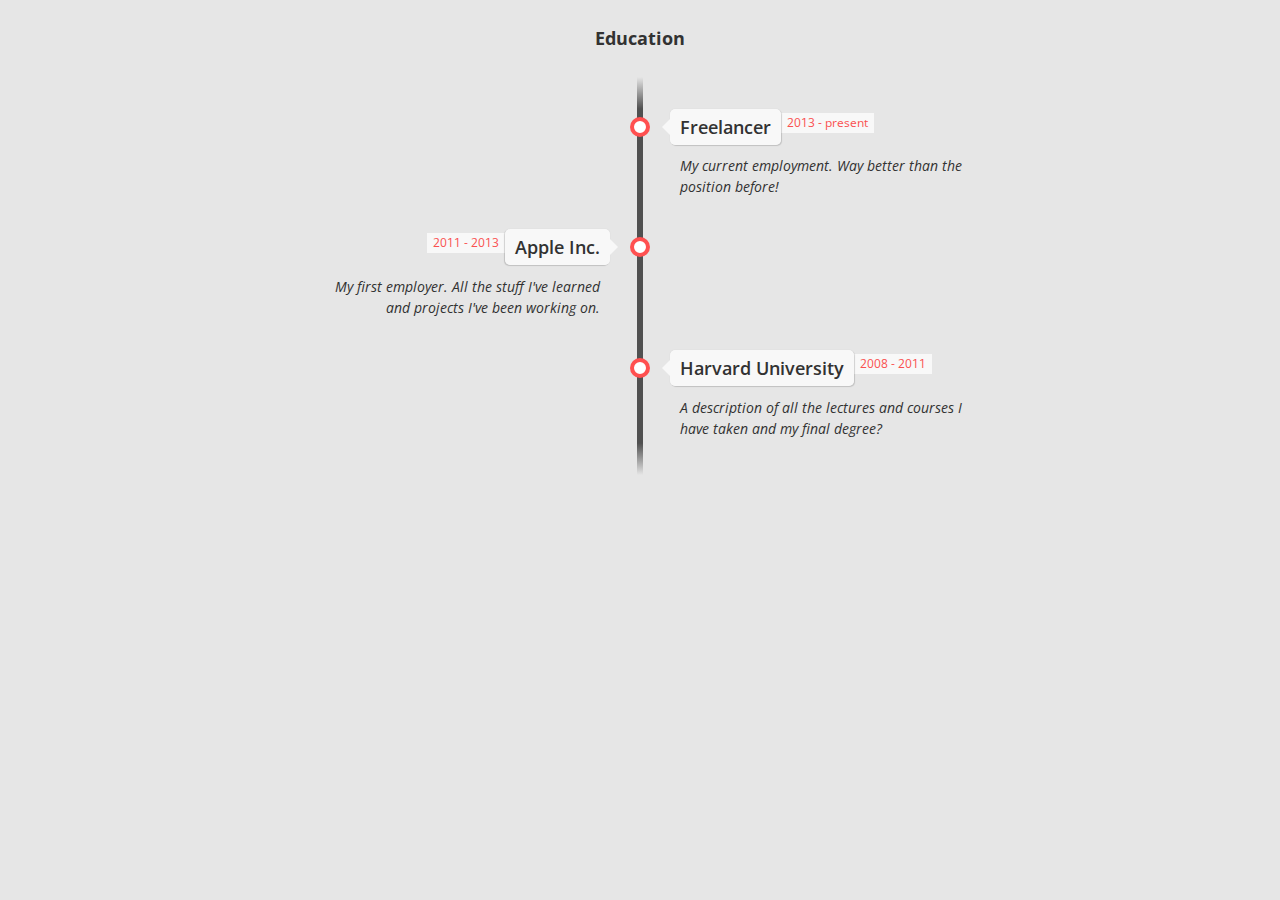
<file: try.html>
<!DOCTYPE html>
<html>
<head>
	<title></title>
		<link href='https://fonts.googleapis.com/css?family=Open+Sans:400,300,300italic,400italic,600,600italic,700,700italic' rel='stylesheet' type='text/css'>
</head>
<style>
	body {	
  margin: 0;
  padding: 0;
  background: rgb(230,230,230);
  
  color: rgb(50,50,50);
  font-family: 'Open Sans', sans-serif;
  font-size: 112.5%;
  line-height: 1.6em;
}

/* ================ The Timeline ================ */

.timeline {
  position: relative;
  width: 660px;
  margin: 0 auto;
  margin-top: 20px;
  padding: 1em 0;
  list-style-type: none;
}

.timeline:before {
  position: absolute;
  left: 50%;
  top: 0;
  content: ' ';
  display: block;
  width: 6px;
  height: 100%;
  margin-left: -3px;
  background: rgb(80,80,80);
  background: -moz-linear-gradient(top, rgba(80,80,80,0) 0%, rgb(80,80,80) 8%, rgb(80,80,80) 92%, rgba(80,80,80,0) 100%);
  background: -webkit-gradient(linear, left top, left bottom, color-stop(0%,rgba(30,87,153,1)), color-stop(100%,rgba(125,185,232,1)));
  background: -webkit-linear-gradient(top, rgba(80,80,80,0) 0%, rgb(80,80,80) 8%, rgb(80,80,80) 92%, rgba(80,80,80,0) 100%);
  background: -o-linear-gradient(top, rgba(80,80,80,0) 0%, rgb(80,80,80) 8%, rgb(80,80,80) 92%, rgba(80,80,80,0) 100%);
  background: -ms-linear-gradient(top, rgba(80,80,80,0) 0%, rgb(80,80,80) 8%, rgb(80,80,80) 92%, rgba(80,80,80,0) 100%);
  background: linear-gradient(to bottom, rgba(80,80,80,0) 0%, rgb(80,80,80) 8%, rgb(80,80,80) 92%, rgba(80,80,80,0) 100%);
  
  z-index: 5;
}

.timeline li {
  padding: 1em 0;
}

.timeline li:after {
  content: "";
  display: block;
  height: 0;
  clear: both;
  visibility: hidden;
}

.direction-l {
  position: relative;
  width: 300px;
  float: left;
  text-align: right;
}

.direction-r {
  position: relative;
  width: 300px;
  float: right;
}

.flag-wrapper {
  position: relative;
  display: inline-block;
  
  text-align: center;
}

.flag {
  position: relative;
  display: inline;
  background: rgb(248,248,248);
  padding: 6px 10px;
  border-radius: 5px;
  
  font-weight: 600;
  text-align: left;
}

.direction-l .flag {
  -webkit-box-shadow: -1px 1px 1px rgba(0,0,0,0.15), 0 0 1px rgba(0,0,0,0.15);
  -moz-box-shadow: -1px 1px 1px rgba(0,0,0,0.15), 0 0 1px rgba(0,0,0,0.15);
  box-shadow: -1px 1px 1px rgba(0,0,0,0.15), 0 0 1px rgba(0,0,0,0.15);
}

.direction-r .flag {
  -webkit-box-shadow: 1px 1px 1px rgba(0,0,0,0.15), 0 0 1px rgba(0,0,0,0.15);
  -moz-box-shadow: 1px 1px 1px rgba(0,0,0,0.15), 0 0 1px rgba(0,0,0,0.15);
  box-shadow: 1px 1px 1px rgba(0,0,0,0.15), 0 0 1px rgba(0,0,0,0.15);
}

.direction-l .flag:before,
.direction-r .flag:before {
  position: absolute;
  top: 50%;
  right: -40px;
  content: ' ';
  display: block;
  width: 12px;
  height: 12px;
  margin-top: -10px;
  background: #fff;
  border-radius: 10px;
  border: 4px solid rgb(255,80,80);
  z-index: 10;
}

.direction-r .flag:before {
  left: -40px;
}

.direction-l .flag:after {
  content: "";
  position: absolute;
  left: 100%;
  top: 50%;
  height: 0;
  width: 0;
  margin-top: -8px;
  border: solid transparent;
  border-left-color: rgb(248,248,248);
  border-width: 8px;
  pointer-events: none;
}

.direction-r .flag:after {
  content: "";
  position: absolute;
  right: 100%;
  top: 50%;
  height: 0;
  width: 0;
  margin-top: -8px;
  border: solid transparent;
  border-right-color: rgb(248,248,248);
  border-width: 8px;
  pointer-events: none;
}

.time-wrapper {
  display: inline;
  
  line-height: 1em;
  font-size: 0.66666em;
  color: rgb(250,80,80);
  vertical-align: middle;
}

.direction-l .time-wrapper {
  float: left;
}

.direction-r .time-wrapper {
  float: right;
}

.time {
  display: inline-block;
  padding: 4px 6px;
  background: rgb(248,248,248);
}

.desc {
  margin: 1em 0.75em 0 0;
  
  font-size: 0.77777em;
  font-style: italic;
  line-height: 1.5em;
}

.direction-r .desc {
  margin: 1em 0 0 0.75em;
}

/* ================ Timeline Media Queries ================ */

@media screen and (max-width: 660px) {

.timeline {
 	width: 100%;
	padding: 4em 0 1em 0;
}

.timeline li {
	padding: 2em 0;
}

.direction-l,
.direction-r {
	float: none;
	width: 100%;

	text-align: center;
}

.flag-wrapper {
	text-align: center;
}

.flag {
	background: rgb(255,255,255);
	z-index: 15;
}

.direction-l .flag:before,
.direction-r .flag:before {
  position: absolute;
  top: -30px;
	left: 50%;
	content: ' ';
	display: block;
	width: 12px;
	height: 12px;
	margin-left: -9px;
	background: #fff;
	border-radius: 10px;
	border: 4px solid rgb(255,80,80);
	z-index: 10;
}

.direction-l .flag:after,
.direction-r .flag:after {
	content: "";
	position: absolute;
	left: 50%;
	top: -8px;
	height: 0;
	width: 0;
	margin-left: -8px;
	border: solid transparent;
	border-bottom-color: rgb(255,255,255);
	border-width: 8px;
	pointer-events: none;
}

.time-wrapper {
	display: block;
	position: relative;
	margin: 4px 0 0 0;
	z-index: 14;
}

.direction-l .time-wrapper {
	float: none;
}

.direction-r .time-wrapper {
	float: none;
}

.desc {
	position: relative;
	margin: 1em 0 0 0;
	padding: 1em;
	background: rgb(245,245,245);
	-webkit-box-shadow: 0 0 1px rgba(0,0,0,0.20);
	-moz-box-shadow: 0 0 1px rgba(0,0,0,0.20);
	box-shadow: 0 0 1px rgba(0,0,0,0.20);
	
  z-index: 15;
}

.direction-l .desc,
.direction-r .desc {
	position: relative;
	margin: 1em 1em 0 1em;
	padding: 1em;
	
  z-index: 15;
}

}

@media screen and (min-width: 400px ?? max-width: 660px) {

.direction-l .desc,
.direction-r .desc {
	margin: 1em 4em 0 4em;
}
h4{
	text-align: center;
}

}
</style>
<body>


  
<!-- The Timeline -->
<h4 style="text-align: center;">Education</h4>
<ul class="timeline">
	<!-- Item 1 -->
	<li>

		<div class="direction-r">
			<div class="flag-wrapper">
				<span class="flag">Freelancer</span>
				<span class="time-wrapper"><span class="time">2013 - present</span></span>
			</div>
			<div class="desc">My current employment. Way better than the position before!</div>
		</div>
	</li>
  
	<!-- Item 2 -->
	<li>
		<div class="direction-l">
			<div class="flag-wrapper">
				<span class="flag">Apple Inc.</span>
				<span class="time-wrapper"><span class="time">2011 - 2013</span></span>
			</div>
			<div class="desc">My first employer. All the stuff I've learned and projects I've been working on.</div>
		</div>
	</li>

	<!-- Item 3 -->
	<li>
		<div class="direction-r">
			<div class="flag-wrapper">
				<span class="flag">Harvard University</span>
				<span class="time-wrapper"><span class="time">2008 - 2011</span></span>
			</div>
			<div class="desc">A description of all the lectures and courses I have taken and my final degree?</div>
		</div>
	</li>
  
</ul>


</body>
</html>
</file>
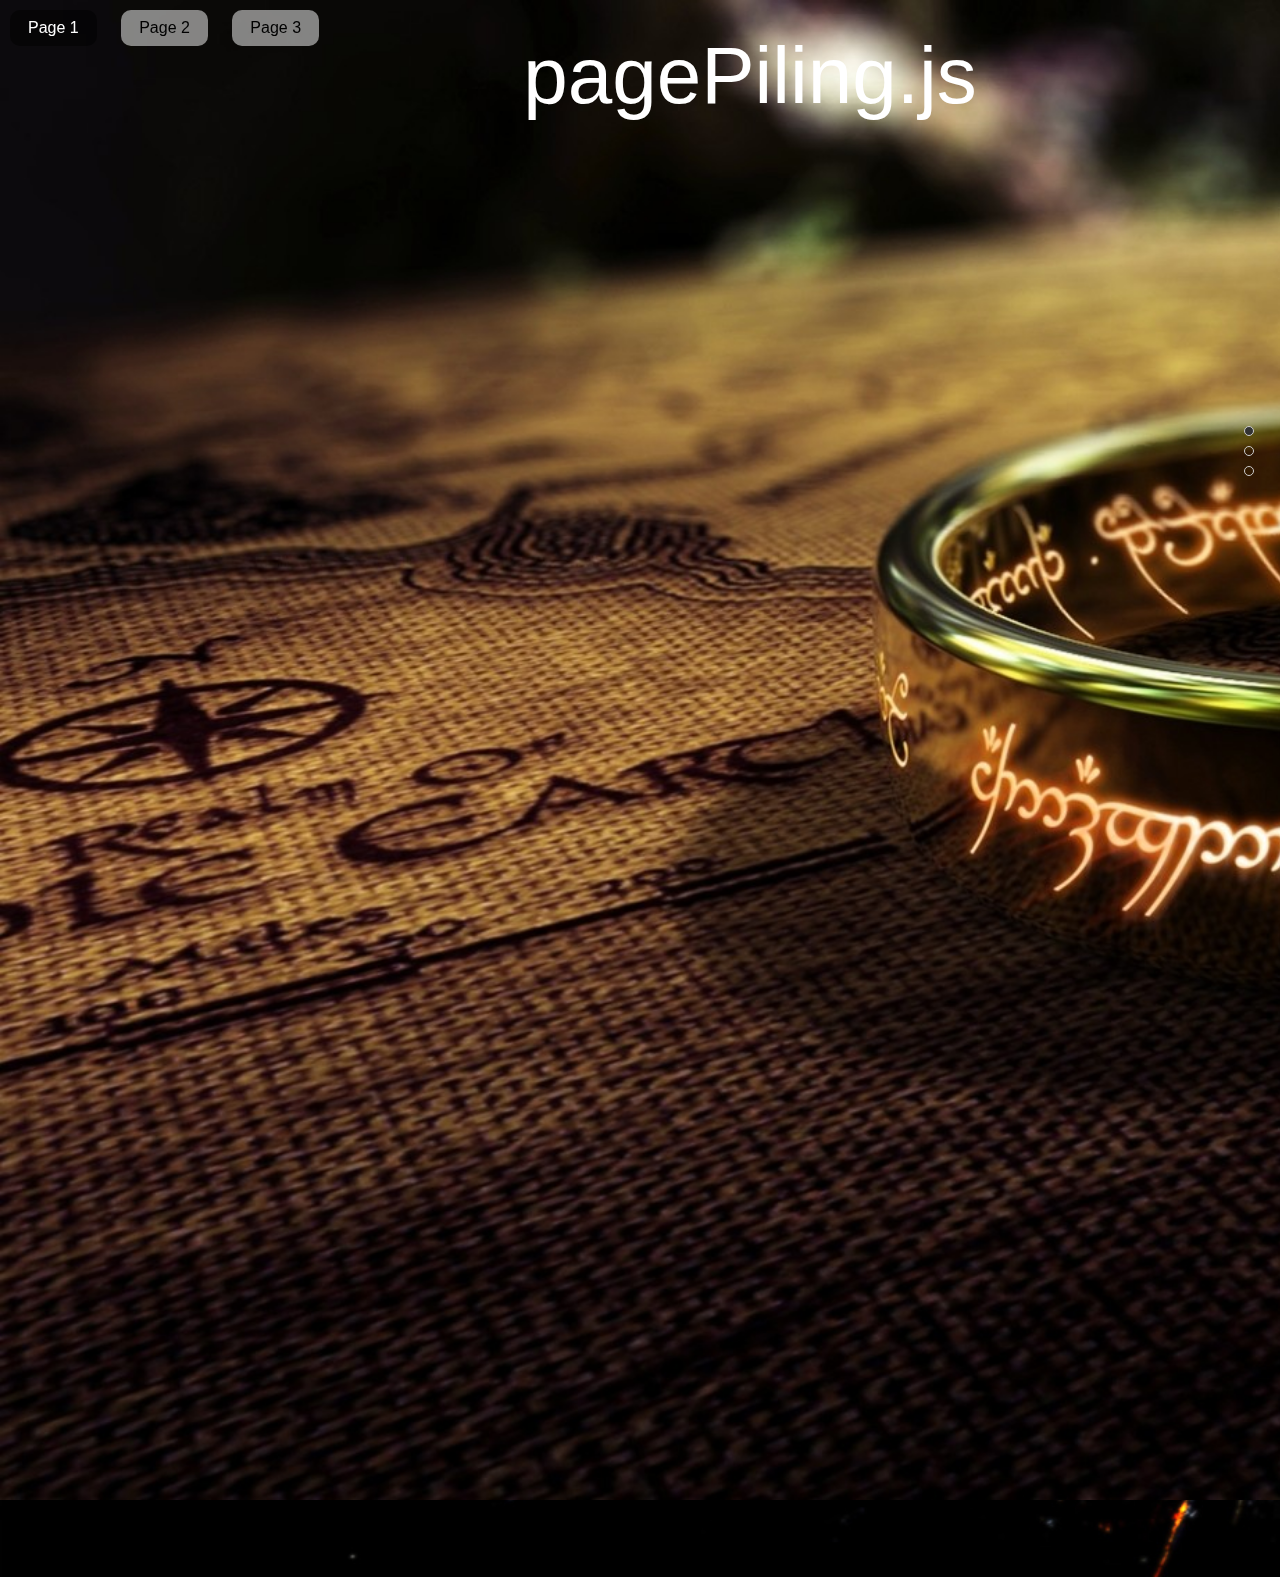
<file: examples/backgrounds.html>
<!DOCTYPE html>
<html xmlns="http://www.w3.org/1999/xhtml">

<head>
	<meta http-equiv="Content-Type" content="text/html; charset=utf-8" />
	<title>pagePiling.js plugin - Backgrounds</title>
	<meta name="author" content="Alvaro Trigo Lopez" />
	<meta name="description" content="pagePiling.js plugin by Alvaro Trigo." />
	<meta name="keywords"  content="pile,piling,piling.js,stack,pages,scrolling,stacking,touch,fullpile,scroll,plugin,jquery" />
	<meta name="Resource-type" content="Document" />

	<link rel="stylesheet" type="text/css" href="../jquery.pagepiling.css" />
	<link rel="stylesheet" type="text/css" href="examples.css" />

	<script src="http://ajax.googleapis.com/ajax/libs/jquery/1.8.3/jquery.min.js"></script>

	<script type="text/javascript" src="../jquery.pagepiling.min.js"></script>
	<script type="text/javascript">
		var deleteLog = false;

		$(document).ready(function() {
	    	$('#pagepiling').pagepiling({
	    		menu: '#menu',
	    		anchors: ['page1', 'page2', 'page3'],
	    		navigation: {
		            'textColor': '#f2f2f2',
		            'bulletsColor': '#ccc',
		            'position': 'right',
		            'tooltips': ['Page 1', 'Page 2', 'Page 3', 'Page 4']
		        }
			});
	    });
    </script>

    <style>
    /* Style for our header texts
	* --------------------------------------- */
	h1{
		font-size: 5em;
		font-family: arial,helvetica;
		color: #fff;
		margin:0;
		padding:0;
	}

	/* Centered texts in each section
	* --------------------------------------- */
	.section{
		text-align:center;
	}


	/* Backgrounds will cover all the section
	* --------------------------------------- */
	#section1,
	#section2,
	#section3{
		background-size: cover;
	}

	/* Defining each section background and styles
	* --------------------------------------- */
	#section1{
		background-image: url(imgs/bg1.jpg);
	}
	#section2{
		background-image: url(imgs/bg2.jpg);
		padding: 6% 0 0 0;
	}
	#section3{
		background-image: url(imgs/bg3.jpg);
		padding: 6% 0 0 0;
	}
	#section3 h1{
		color: #000;
	}



	#section1 h1{
		position: absolute;
		left: 0;
		right: 0;
		margin: 0 auto;
		top: 30px;
		color: #fff;
	}

	#section2 .intro{
		position: absolute;
		left: 0;
		right: 0;
		margin: 0 auto;
		top: 30px;
	}
	#section2 h1,
	#section2 p{
		text-shadow: 1px 5px 20px #000;
	}

	#section3 h1,
	#section3 p{
		text-shadow: 1px 5px 20px #000;
		color: #fff;
	}

	#infoMenu li a{
			color: #fff;
	}
    </style>

</head>
<body>

	<ul id="menu">
		<li data-menuanchor="page1" class="active"><a href="#page1">Page 1</a></li>
		<li data-menuanchor="page2"><a href="#page2">Page 2</a></li>
		<li data-menuanchor="page3"><a href="#page3">Page 3</a></li>
	</ul>

	<div id="pagepiling">
	    <div class="section" id="section1">
	    	<h1>pagePiling.js</h1>
	    </div>
	    <div class="section" id="section2">
	    	<div class="intro">
	    		<h1>Backgrounds </h1>
	    		<p>Show it in full screen!</p>
	    	</div>
	    </div>
	    <div class="section" id="section3">
	    	<div class="intro">
	    		<h1>Just terrific!</h1>
	    		<p>Use the power of images</p>
	    	</div>
	    </div>
	</div>

</body>
</html>
</file>
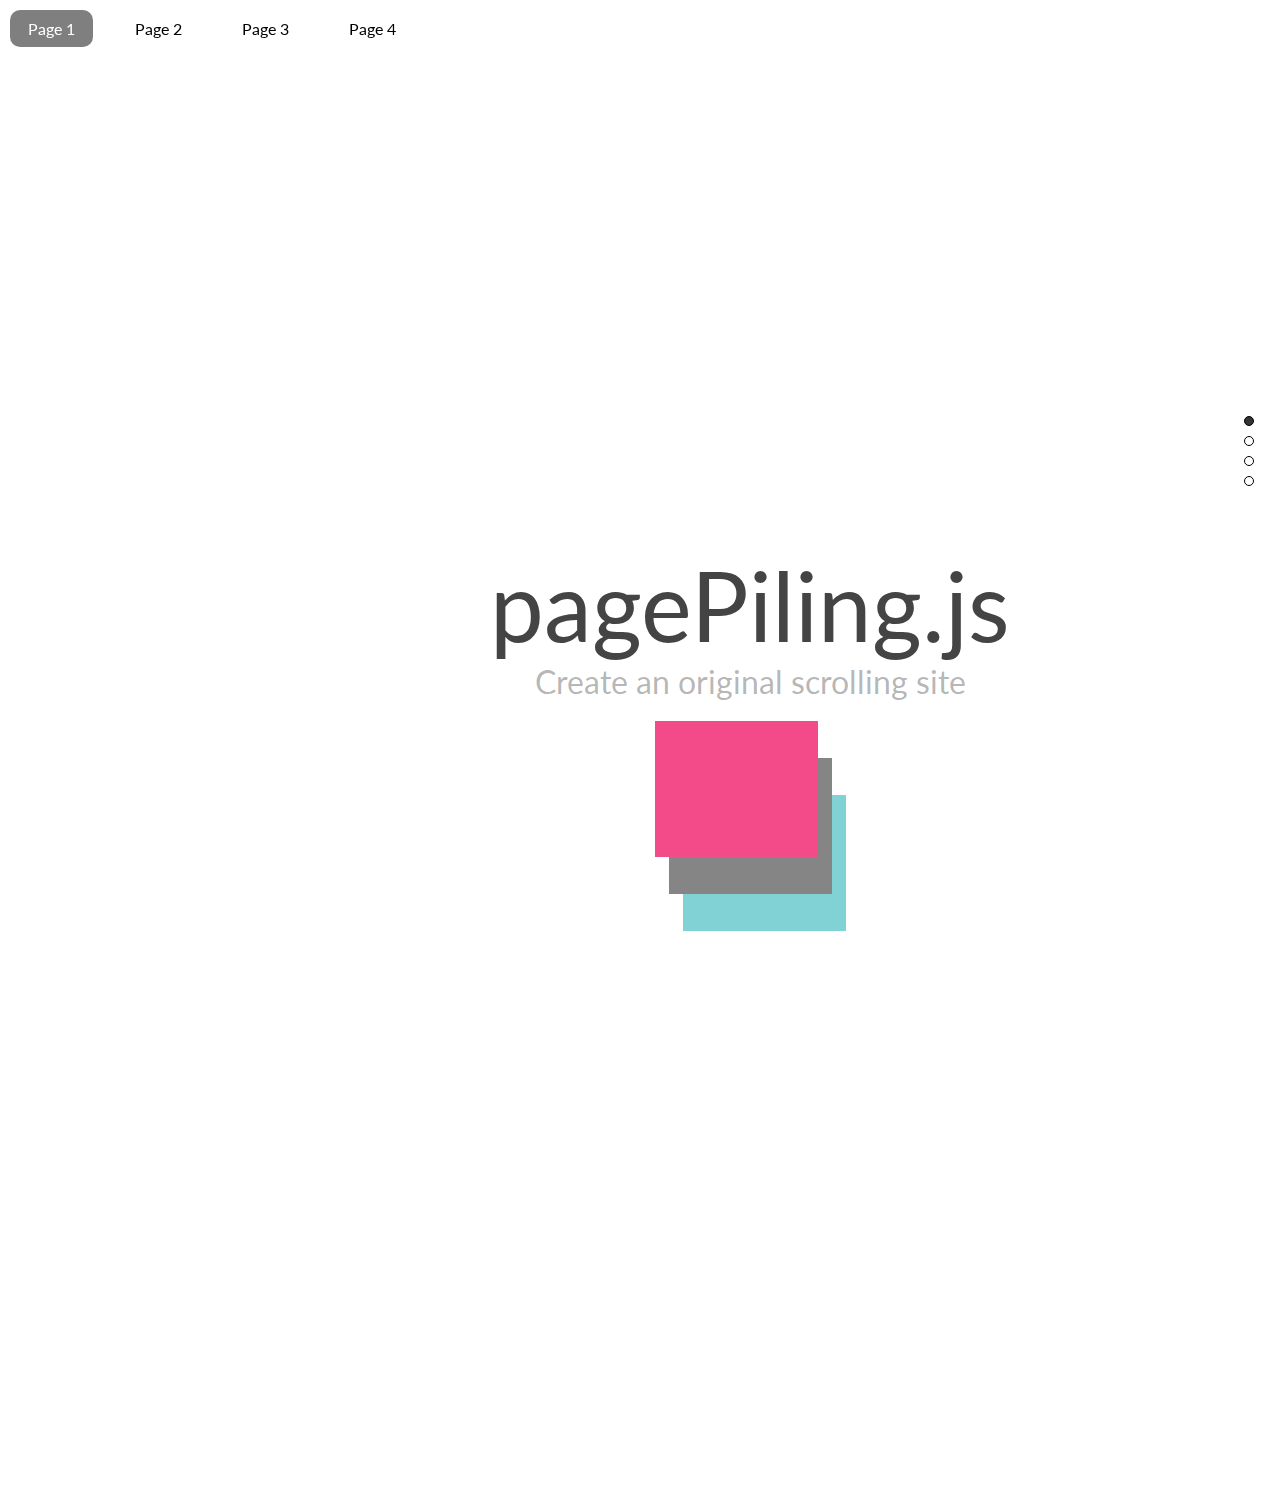
<file: examples/demoPage.html>
<!DOCTYPE html>
<html xmlns="http://www.w3.org/1999/xhtml">

<head>
	<meta http-equiv="Content-Type" content="text/html; charset=utf-8" />
	<title>pagePiling.js plugin</title>
	<meta name="author" content="Alvaro Trigo Lopez" />
	<meta name="description" content="pagePiling.js plugin by Alvaro Trigo." />
	<meta name="keywords"  content="pile,piling,piling.js,stack,pages,scrolling,stacking,touch,fullpile,scroll,plugin,jquery" />
	<meta name="Resource-type" content="Document" />

	<link rel="stylesheet" type="text/css" href="http://fonts.googleapis.com/css?family=Lato:300,400,700" />
	<link rel="stylesheet" type="text/css" href="../jquery.pagepiling.css" />
	<link rel="stylesheet" type="text/css" href="examples.css" />

	<script src="http://ajax.googleapis.com/ajax/libs/jquery/1.8.3/jquery.min.js"></script>

	<script type="text/javascript" src="../jquery.pagepiling.min.js"></script>
	<script type="text/javascript">
		$(document).ready(function() {

			/*
			* Plugin intialization
			*/
	    	$('#pagepiling').pagepiling({
	    		menu: '#menu',
	    		anchors: ['page1', 'page2', 'page3', 'page4'],
			    sectionsColor: ['white', '#ee005a', '#2C3E50', '#39C'],
			    navigation: {
			    	'position': 'right',
			   		'tooltips': ['Page 1', 'Page 2', 'Page 3', 'Page 4']
			   	},
			    afterRender: function(){
			    	$('#pp-nav').addClass('custom');
			    },
			    afterLoad: function(anchorLink, index){
			    	if(index>1){
			    		$('#pp-nav').removeClass('custom');
			    	}else{
			    		$('#pp-nav').addClass('custom');
			    	}
			    }
			});


			/*
		    * Internal use of the demo website
		    */
		    $('#showExamples').click(function(e){
				e.stopPropagation();
				e.preventDefault();
				$('#examplesList').toggle();
			});

			$('html').click(function(){
				$('#examplesList').hide();
			});
	    });
    </script>


    <style>
    /* Section 1
	 * --------------------------------------- */
	#section1 h1{
		color: #444;
	}
	#section1 p{
		color: #333;
		color: rgba(0,0,0,0.3);
	}
	#section1 img{
		margin: 20px 0;
		opacity: 0.7;
	}

	/* Section 2
	 * --------------------------------------- */
	#section2 h1,
	#section2 p{
		z-index: 3;
	}
	#section2 p{
		opacity: 0.8;
	}

	#section2 #colors{
		right: 60px;
		bottom: 0;
		position: absolute;
		height: 413px;
		width: 258px;
		background-image: url(imgs/colors.gif);
		background-repeat: no-repeat;
	}

	/* Section 3
	 * --------------------------------------- */
	#section3 #colors{
		left: 60px;
		bottom: 0;
	}
	#section3 p{
		color: #757575;
	}

	#colors2,
	#colors3{
		position: absolute;
		height: 163px;
		width: 362px;
		z-index: 1;
		background-repeat: no-repeat;
		left: 0;
		margin: 0 auto;
		right: 0;
	}
	#colors2{
		background-image: url(imgs/colors2.gif);
		top:0;
	}
	#colors3{
		background-image: url(imgs/colors3.gif);
		bottom:0;
	}

	/* Section 4
	 * --------------------------------------- */
	#section4 p{
		opacity: 0.6;
	}

	/* Overwriting fullPage.js tooltip color
	* --------------------------------------- */
	#pp-nav.custom .pp-tooltip{
		color: #AAA;
	}
	#markup{
		display: block;
		width: 450px;
		margin: 20px auto;
		text-align: left;
	}

</style>

</head>
<body>
	<ul id="menu">
		<li data-menuanchor="page1" class="active"><a href="#page1">Page 1</a></li>
		<li data-menuanchor="page2"><a href="#page2">Page 2</a></li>
		<li data-menuanchor="page3"><a href="#page3">Page 3</a></li>
		<li data-menuanchor="page4"><a href="#page4">Page 4</a></li>
	</ul>


	<div id="pagepiling">
	    <div class="section" id="section1">
	    	<h1>pagePiling.js</h1>
			<p>Create an original scrolling site</p>
			<img src="imgs/pagePiling-plugin.gif" alt="pagePiling" />
			<br />

	    </div>
	    <div class="section" id="section2">
	    	<div class="intro">
	    		<div id="colors"></div>
	    		<h1>jQuery plugin</h1>
	    		<p>Pile your sections one over another and access them scrolling or by URL!</p>
	    		<div id="markup">
	    			<script src="https://gist.github.com/alvarotrigo/4a87a4b8757d87df8a72.js"></script>
	    		</div>
	    	</div>
	    </div>
	    <div class="section" id="section3">
	    	<div class="intro">
	    		<h1>Configurable</h1>
	    		<p>Plenty of options, methods and callbacks to use.</p>
	    		<div id="colors2"></div>
	    		<div id="colors3"></div>
	    	</div>
	    </div>
	    <div class="section" id="section4">
	    	<div class="intro">
	    		<h1>Compatible</h1>
	    		<p>Designed to work on tablet and mobile devices.</p>
	    		<p>Oh! And its compatible with old browsers such as IE 8 or Opera 12!</p>
	    	</div>
	    </div>
	</div>

</body>
</html>
</file>
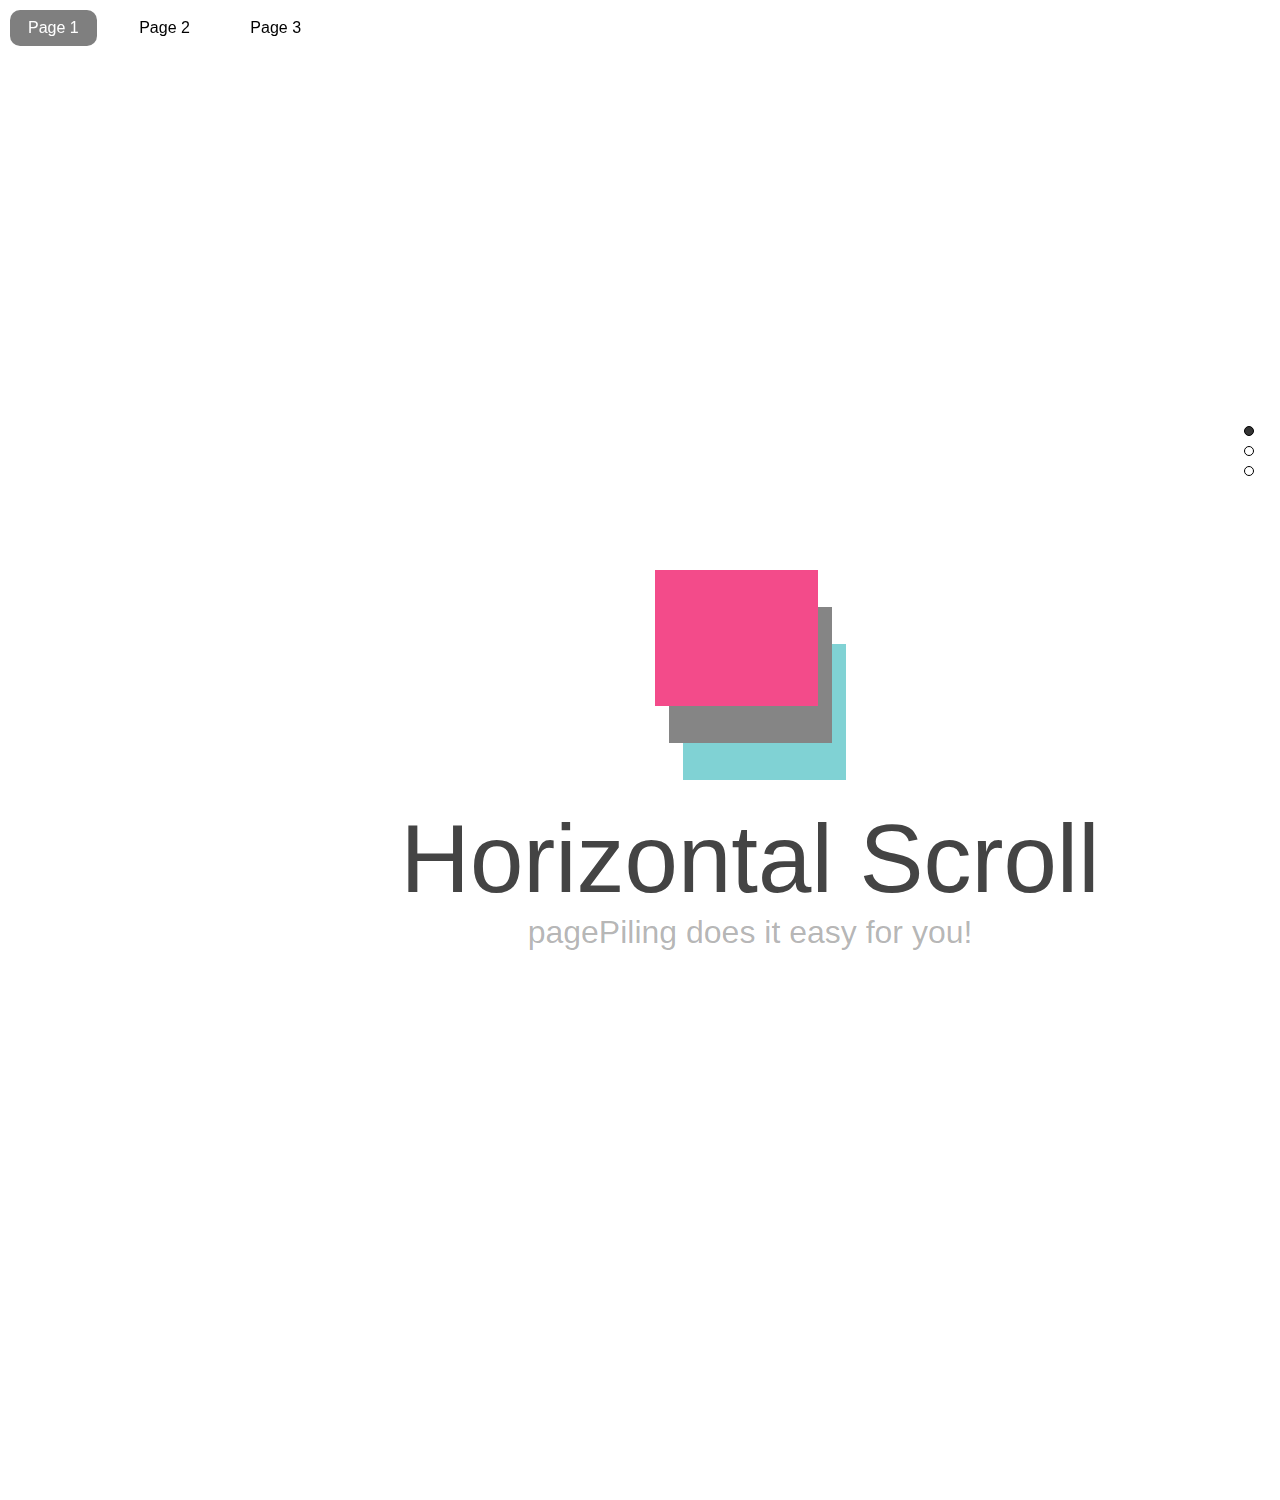
<file: examples/horizontalScroll.html>
<!DOCTYPE html>
<html xmlns="http://www.w3.org/1999/xhtml">

<head>
	<meta http-equiv="Content-Type" content="text/html; charset=utf-8" />
	<title>pagePiling.js plugin - Horizontal scroll</title>
	<meta name="author" content="Alvaro Trigo Lopez" />
	<meta name="description" content="pagePiling.js plugin by Alvaro Trigo." />
	<meta name="keywords"  content="pile,piling,piling.js,stack,pages,scrolling,stacking,touch,fullpile,scroll,plugin,jquery" />
	<meta name="Resource-type" content="Document" />

	<link rel="stylesheet" type="text/css" href="../jquery.pagepiling.css" />
	<link rel="stylesheet" type="text/css" href="examples.css" />

	<script src="http://ajax.googleapis.com/ajax/libs/jquery/1.8.3/jquery.min.js"></script>

	<script type="text/javascript" src="../jquery.pagepiling.min.js"></script>
	<script type="text/javascript">
		$(document).ready(function() {
			/*
			* Plugin intialization
			*/
	    	$('#pagepiling').pagepiling({
	          	direction: 'horizontal',
	    		menu: '#menu',
	    		anchors: ['page1', 'page2', 'page3', 'page4'],
			    sectionsColor: ['white', '#ee005a', '#2C3E50', '#39C'],
			    navigation: {
			    	'position': 'right',
			   		'tooltips': ['Page 1', 'Page 2', 'Page 3', 'Pgae 4']
			   	},
			    afterRender: function(){
			    	$('#pp-nav').addClass('custom');
			    },
			    afterLoad: function(anchorLink, index){
			    	if(index>1){
			    		$('#pp-nav').removeClass('custom');
			    	}else{
			    		$('#pp-nav').addClass('custom');
			    	}
			    }
			});
	    });
    </script>


    <style>
	#section1 img{
		margin: 20px 0;
		opacity: 0.7;
	}
	/* colors
	 * --------------------------------------- */
	#colors2,
	#colors3{
		position: absolute;
		height: 163px;
		width: 362px;
		z-index: 1;
		background-repeat: no-repeat;
		left: 0;
		margin: 0 auto;
		right: 0;
	}
	#colors2{
		background-image: url(imgs/colors2.gif);
		top:0;
	}
	#colors3{
		background-image: url(imgs/colors3.gif);
		bottom:0;
	}


	/* Overwriting fullPage.js tooltip color
	* --------------------------------------- */
	#pp-nav.custom .pp-tooltip{
		color: #AAA;
	}

</style>

</head>
<body>
	<ul id="menu">
		<li data-menuanchor="page1" class="active"><a href="#page1">Page 1</a></li>
		<li data-menuanchor="page2"><a href="#page2">Page 2</a></li>
		<li data-menuanchor="page3"><a href="#page3">Page 3</a></li>
	</ul>


	<div id="pagepiling">
	    <div class="section" id="section1">
	    	<img src="imgs/pagePiling-plugin.gif" alt="pagePiling" />
			<br />

	    	<h1>Horizontal Scroll</h1>
			<p>pagePiling does it easy for you!</p>

	    </div>
	    <div class="section">
	    	<div class="intro">
	    		<h1>Simple to use</h1>
	    		<p>Just use the option direction: 'horizontal' to have it working!</p>
	    	</div>
	    </div>
	    <div class="section" id="section3">
	    	<div class="intro">
	    		<h1>Isn't it great?</h1>
	    		<p>Just as you expected!</p>
	    		<div id="colors2"></div>
	    		<div id="colors3"></div>
	    	</div>
	    </div>
	</div>

</body>
</html>
</file>
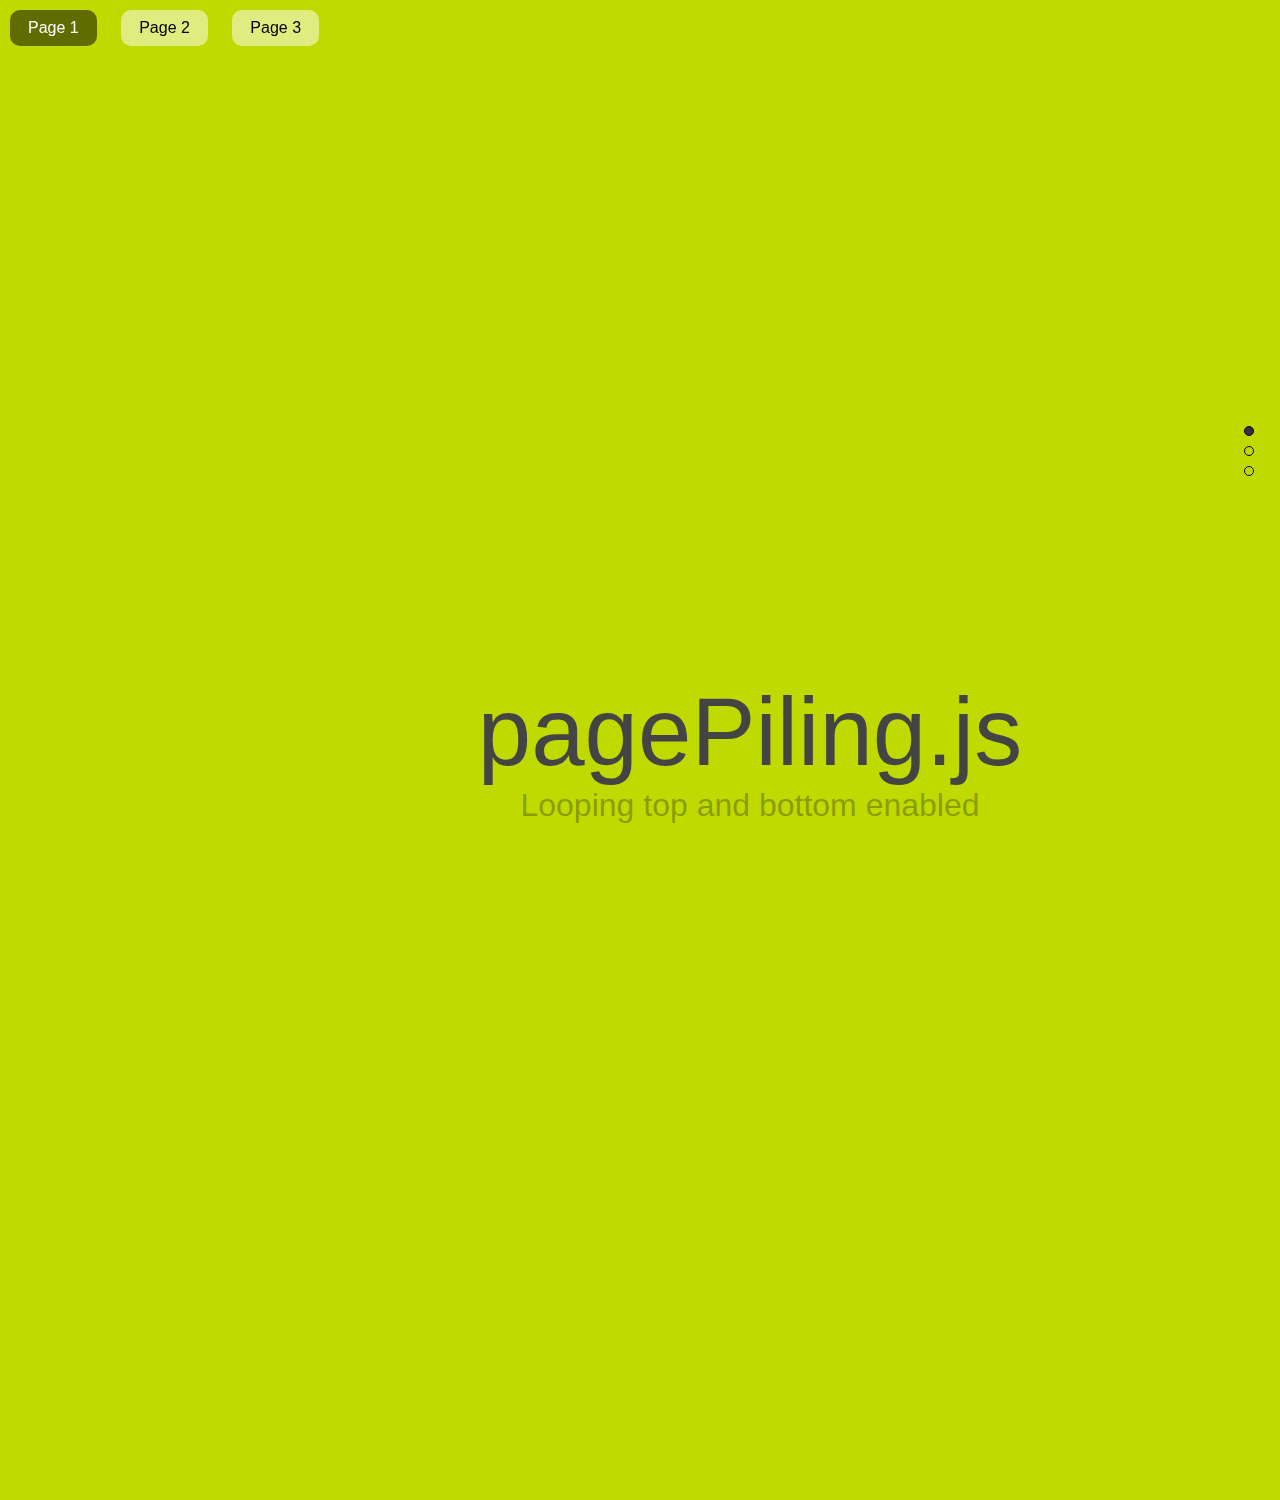
<file: examples/looping.html>
<!DOCTYPE html>
<html xmlns="http://www.w3.org/1999/xhtml">

<head>
	<meta http-equiv="Content-Type" content="text/html; charset=utf-8" />
	<title>pagePiling.js plugin - Looping</title>
	<meta name="author" content="Alvaro Trigo Lopez" />
	<meta name="description" content="pagePiling.js plugin by Alvaro Trigo." />
	<meta name="keywords"  content="pile,piling,piling.js,stack,pages,scrolling,stacking,touch,fullpile,scroll,plugin,jquery" />
	<meta name="Resource-type" content="Document" />

	<link rel="stylesheet" type="text/css" href="../jquery.pagepiling.css" />
	<link rel="stylesheet" type="text/css" href="examples.css" />

	<script src="http://ajax.googleapis.com/ajax/libs/jquery/1.8.3/jquery.min.js"></script>

	<script type="text/javascript" src="../jquery.pagepiling.min.js"></script>
	<script type="text/javascript">
		var deleteLog = false;

		$(document).ready(function() {
	    	$('#pagepiling').pagepiling({
	    		menu: '#menu',
	    		anchors: ['page1', 'page2', 'page3'],
			    sectionsColor: ['#bfda00', '#2ebe21', '#2C3E50', '#51bec4'],
			    loopTop: true,
			    loopBottom: true
			});
	    });
    </script>
</head>
<body>

	<ul id="menu">
		<li data-menuanchor="page1" class="active"><a href="#page1">Page 1</a></li>
		<li data-menuanchor="page2"><a href="#page2">Page 2</a></li>
		<li data-menuanchor="page3"><a href="#page3">Page 3</a></li>
	</ul>

	<div id="pagepiling">
	    <div class="section" id="section1">
	    	<h1>pagePiling.js</h1>
			<p>Looping top and bottom enabled</p>
	    </div>
	    <div class="section" id="section2">
	    	<div class="intro">
	    		<h1>Looping!</h1>
				<p>Go to the first section and scroll up or to the last one and scroll down to see how it works.</p>
	    	</div>
	    </div>
	    <div class="section" id="section4">
	    	<div class="intro">
	    		<h1>Scroll Down</h1>
				<p>And it will loop to the first section</p>
	    	</div>
	    </div>
	</div>

</body>
</html>
</file>
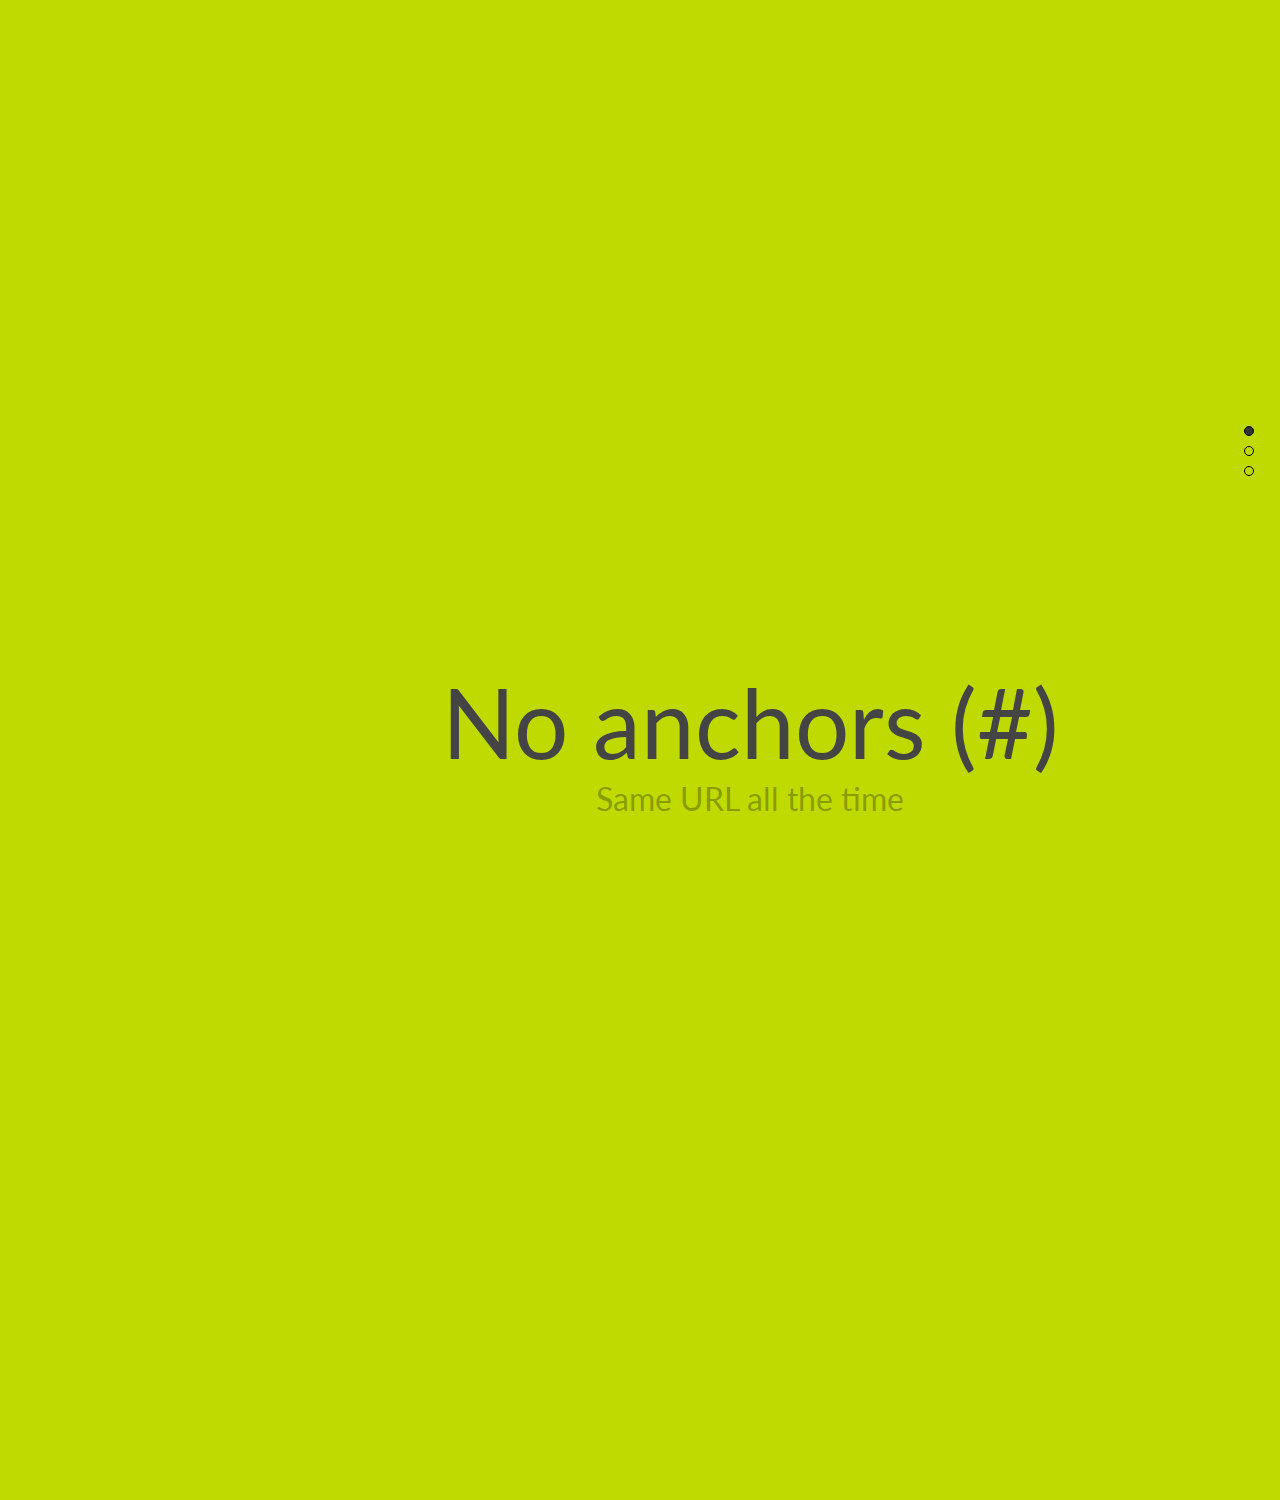
<file: examples/noAnchors.html>
<!DOCTYPE html>
<html xmlns="http://www.w3.org/1999/xhtml">

<head>
	<meta http-equiv="Content-Type" content="text/html; charset=utf-8" />
	<title>pagePiling.js plugin - No anchor</title>
	<meta name="author" content="Alvaro Trigo Lopez" />
	<meta name="description" content="pagePiling.js plugin by Alvaro Trigo." />
	<meta name="keywords"  content="pile,piling,piling.js,stack,pages,scrolling,stacking,touch,fullpile,scroll,plugin,jquery" />
	<meta name="Resource-type" content="Document" />

	<link rel="stylesheet" type="text/css" href="http://fonts.googleapis.com/css?family=Lato:300,400,700" />
	<link rel="stylesheet" type="text/css" href="../jquery.pagepiling.css" />
	<link rel="stylesheet" type="text/css" href="examples.css" />

	<script src="http://ajax.googleapis.com/ajax/libs/jquery/1.8.3/jquery.min.js"></script>

	<script type="text/javascript" src="../jquery.pagepiling.min.js"></script>
	<script type="text/javascript">
		$(document).ready(function() {
	    	$('#pagepiling').pagepiling({
			    sectionsColor: ['#bfda00', '#2ebe21', '#2C3E50', '#51bec4'],
			    navigation: {
			    	'position': 'right',
			   		'tooltips': ['Page 1', 'Page 2', 'Page 3', 'Pgae 4']
			   	}
			});
	    });
    </script>
</head>
<body>
	<div id="pagepiling">
	    <div class="section" id="section1">
	    	<h1>No anchors (#)</h1>
			<p>Same URL all the time</p>
			<br />
	    </div>
	    <div class="section" id="section2">
	    	<div class="intro">
	    		<h1>Simple</h1>
				<p>Sections won't contain anchor links. It's more simple to configure but a bit more restrictive.</p>
	    	</div>
	    </div>
	    <div class="section" id="section4">
	    	<div class="intro">
	    		<h1>URL without /#</h1>
				<p>But back button won't work!</p>
	    	</div>
	    </div>
	</div>

</body>
</html>
</file>
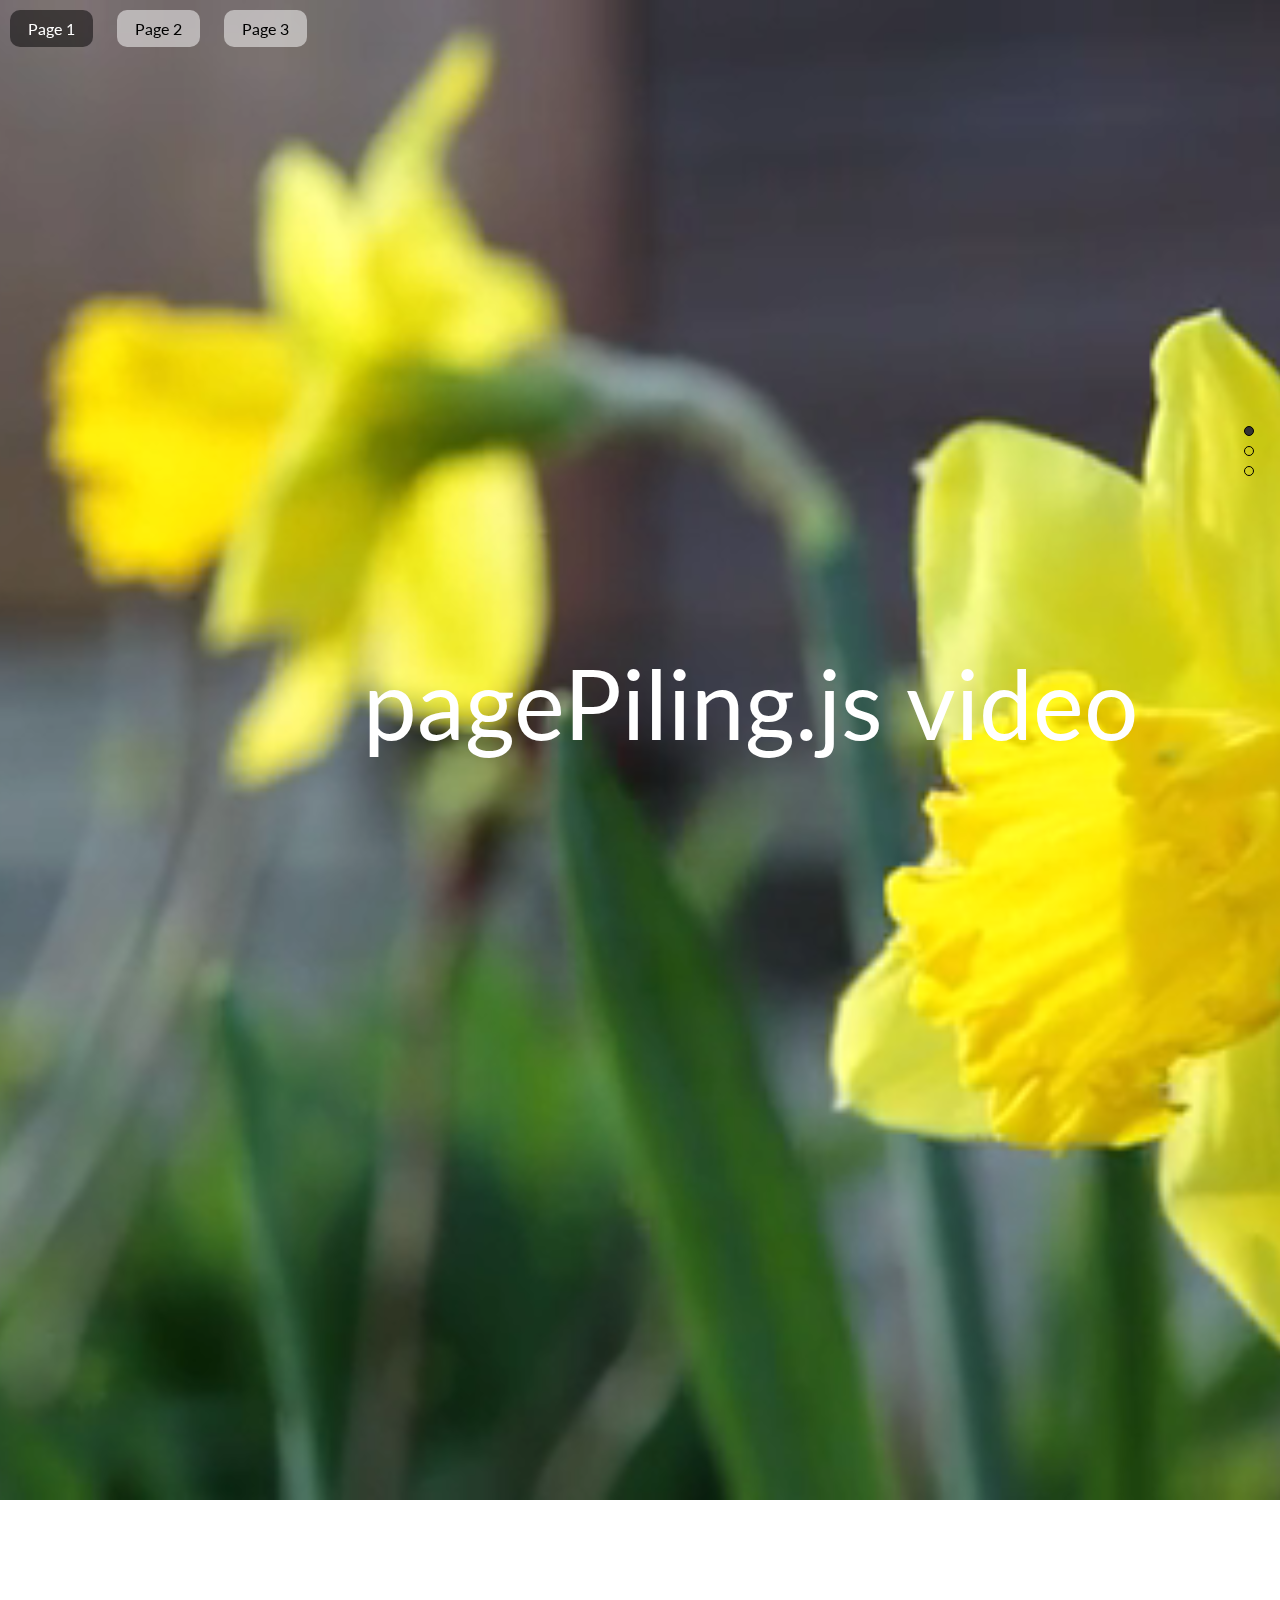
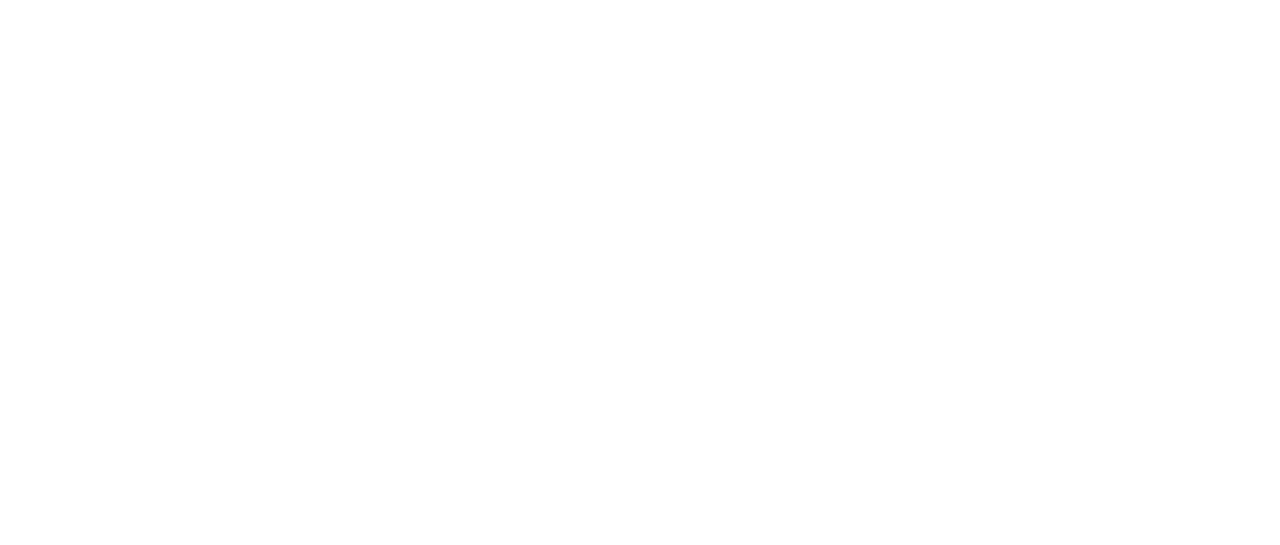
<file: examples/videoBackground.html>
<!DOCTYPE html>
<html xmlns="http://www.w3.org/1999/xhtml">

<head>
	<meta http-equiv="Content-Type" content="text/html; charset=utf-8" />
	<title>pagePiling.js plugin - Video Background</title>
	<meta name="author" content="Alvaro Trigo Lopez" />
	<meta name="description" content="pagePiling.js plugin by Alvaro Trigo." />
	<meta name="keywords"  content="pile,piling,piling.js,stack,pages,scrolling,stacking,touch,fullpile,scroll,plugin,jquery" />
	<meta name="Resource-type" content="Document" />

	<link rel="stylesheet" type="text/css" href="http://fonts.googleapis.com/css?family=Lato:300,400,700" />
	<link rel="stylesheet" type="text/css" href="../jquery.pagepiling.css" />
	<link rel="stylesheet" type="text/css" href="examples.css" />

	<script src="http://ajax.googleapis.com/ajax/libs/jquery/1.8.3/jquery.min.js"></script>

	<script type="text/javascript" src="../jquery.pagepiling.min.js"></script>
	<script type="text/javascript">
		$(document).ready(function() {
	    	$('#pagepiling').pagepiling({
	    		menu: '#menu',
	    		anchors: ['page1', 'page2', 'page3', 'page4'],
			    sectionsColor: ['#bfda00', '#2ebe21', '#2C3E50', '#51bec4'],
			    navigation: {
			    	'position': 'right',
			   		'tooltips': ['Page 1', 'Page 2', 'Page 3', 'Pgae 4']
			   	},
			   	afterRender: function(){
					//playing the video
					$('video').get(0).play();
				}
			});
	    });
    </script>

    <style>
    	/* Centered texts in each section
		* --------------------------------------- */
		.section{
			text-align:center;
		}

		#myVideo{
			position: absolute;
			z-index: 4;
			right: 0;
			bottom: 0;
			top:0;
			right:0;
			width: 100%;
			height: 100%;
			background-size: 100% 100%;
	 		background-color: black; /* in case the video doesn't fit the whole page*/
	  		background-image: /* our video */;
	  		background-position: center center;
	  		background-size: contain;
	   		object-fit: cover; /*cover video background */
		}

		/* Layer with position absolute in order to have it over the video
		* --------------------------------------- */
		#section1 .layer{
			position: absolute;
			z-index: 5;
			width: 100%;
			left: 0;
			top: 43%;
			height: 100%;
		}

		#section1 h1{
			color:#fff;
		}

		#infoMenu li a{
			color: #fff;
		}


    </style>
</head>
<body>
	<ul id="menu">
		<li data-menuanchor="page1" class="active"><a href="#page1">Page 1</a></li>
		<li data-menuanchor="page2"><a href="#page2">Page 2</a></li>
		<li data-menuanchor="page3"><a href="#page3">Page 3</a></li>
	</ul>

	<div id="pagepiling">
	    <div class="section" id="section1">
	    	<video autoplay loop muted id="myVideo">
				<source src="imgs/flowers.mp4" type="video/mp4">
				<source src="imgs/flowers.webm" type="video/webm">
			</video>
			<div class="layer">
				<h1>pagePiling.js video</h1>
			</div>
	    </div>
	    <div class="section" id="section2">
	    	<div class="intro">
	    		<h1>No limits</h1>
				<p>Anything is possible with pagePiling.js!</p>
	    	</div>
	    </div>
	    <div class="section" id="section4">
	    	<div class="intro">
	    		<h1>afterRender</h1>
				<p>Don't forget to use afterRender callback for it!</p>
	    	</div>
	    </div>
	</div>

</body>
</html>
</file>
<file: examples/examples.css>
@CHARSET "ISO-8859-1";
/* Reset CSS
 * --------------------------------------- */
body,div,dl,dt,dd,ul,ol,li,h1,h2,h3,h4,h5,h6,pre,
form,fieldset,input,textarea,p,blockquote,th,td {
    padding: 0;
    margin: 0;
}
a{
	text-decoration:none;
}
table {
    border-spacing: 0;
}
fieldset,img {
    border: 0;
}
address,caption,cite,code,dfn,em,strong,th,var {
    font-weight: normal;
    font-style: normal;
}
strong{
	font-weight: bold;
}
ol,ul {
    list-style: none;
    margin:0;
    padding:0;
}
caption,th {
    text-align: left;

}
h1,h2,h3,h4,h5,h6 {
    font-weight: normal;
    font-size: 100%;
    margin:0;
    padding:0;
    color:#f2f2f2;
}
q:before,q:after {
    content:'';
}
abbr,acronym { border: 0;
}

/* Custom CSS
 * --------------------------------------- */
body{
	font-family: 'Lato', Calibri, Arial, sans-serif;
	color: #f2f2f2;
}
h1{
	font-size: 6em;
}
p{
	font-size: 2em;
}
.section{
	text-align: center;
}

/* Menu
 * --------------------------------------- */
#menu li {
	display:inline-block;
	margin: 10px;
	color: #000;
	background:#fff;
	background: rgba(255,255,255, 0.5);
	-webkit-border-radius: 10px;
            border-radius: 10px;
}
#menu li.active{
	background:#666;
	background: rgba(0,0,0, 0.5);
	color: #fff;
}
#menu li a{
	text-decoration:none;
	color: #000;
}
#menu li.active a:hover{
	color: #000;
}
#menu li:hover{
	background: rgba(255,255,255, 0.8);
}
#menu li a,
#menu li.active a{
	padding: 9px 18px;
	display:block;
}
#menu li.active a{
	color: #fff;
}
#menu{
	position:fixed;
	top:0;
	left:0;
	height: 40px;
	z-index: 70;
	width: 100%;
	padding: 0;
	margin:0;
}


.intro p{
	width: 50%;
	margin: 0 auto;
	font-size: 1.5em;
}
.twitter-share-button{
	position: fixed !important;
	z-index: 99;
	right: 149px;
	top: 9px;
}

#download{
	margin: 10px 0 0 0;
	padding: 15px 10px;
	color: #fff;
	text-shadow: 0 -1px 0 rgba(0,0,0,0.25);
	background-color: #49afcd;
	background-image: -moz-linear-gradient(top, #5bc0de, #2f96b4);
	background-image: -ms-linear-gradient(top, #5bc0de, #2f96b4);
	background-image: -webkit-gradient(linear,0 0,0 100%,from( #5bc0de),to( #2f96b4));
	background-image: -webkit-linear-gradient(top, #5bc0de, #2f96b4);
	background-image: -o-linear-gradient(top, #5bc0de, #2f96b4);
	background-image: linear-gradient(top, #5bc0de, #2f96b4);
	background-repeat: repeat-x;
	filter: progid:DXImageTransform.Microsoft.gradient(startColorstr='#5bc0de', endColorstr='#2f96b4', GradientType=0);
	border-color: #2f96b4 #2f96b4 #1f6377;
	border-color: rgba(0,0,0,.1) rgba(0,0,0,.1) rgba(0,0,0,.25);
	filter: progid:DXImageTransform.Microsoft.gradient(enabled=false);

	-webkit-border-radius: 6px;
	-moz-border-radius: 6px;
	border-radius: 6px;
	vertical-align: middle;
	cursor: pointer;
	display: inline-block;
	-webkit-box-shadow: inset 0 1px 0 rgba(255,255,255,0.2),0 1px 2px rgba(0,0,0,0.05);
	-moz-box-shadow: inset 0 1px 0 rgba(255,255,255,0.2),0 1px 2px rgba(0,0,0,0.05);
	box-shadow: inset 0 1px 0 rgba(255,255,255,0.2),0 1px 2px rgba(0,0,0,0.05);
}
#download a{
	text-decoration:none;
	color:#fff;
}
#download:hover{
	text-shadow: 0 -1px 0 rgba(0,0,0,.25);
	background-color: #2F96B4;
	background-position: 0 -15px;
	-webkit-transition: background-position .1s linear;
	-moz-transition: background-position .1s linear;
	-ms-transition: background-position .1s linear;
	-o-transition: background-position .1s linear;
	transition: background-position .1s linear;
}

#infoMenu{
	height: 20px;
	color: #f2f2f2;
	position:fixed;
	z-index:70;
	bottom:0;
	width:100%;
	text-align:right;
	font-size:0.9em;
	padding:8px 0 8px 0;
}
#infoMenu ul{
	padding: 0 40px;
}
#infoMenu li a{
	display: block;
	margin: 0 22px 0 0;
	color: #333;
}
#infoMenu li a:hover{
	text-decoration:underline;
}
#infoMenu li{
	display:inline-block;
	position:relative;
}
#examplesList{
	display:none;
	background: #282828;
	-webkit-border-radius: 6px;
	-moz-border-radius: 6px;
	border-radius: 6px;
	padding: 20px;
	float: left;
	position: absolute;
	bottom: 29px;
	right: 0;
	width:638px;
	text-align:left;
}
#examplesList ul{
	padding:0;
}
#examplesList ul li{
	display:block;
	margin: 5px 0;
}
#examplesList ul li a{
	color: #BDBDBD;
	margin:0;
}
#examplesList ul li a:hover{
	color: #f2f2f2;
}
#examplesList .column{
	float: left;
	margin: 0 20px 0 0;
}
#examplesList h3{
	color: #f2f2f2;
	font-size: 1.2em;
	margin: 0 0 15px 0;
	border-bottom: 1px solid rgba(0, 0, 0, 0.4);
	-webkit-box-shadow: 0 1px 0 rgba(255, 255, 255, 0.1);
	-moz-box-shadow: 0 1px 0 rgba(255,255,255,0.1);
	box-shadow: 0 1px 0 rgba(255, 255, 255, 0.1);
	padding: 0 0 5px 0;
}

/* Section 1
 * --------------------------------------- */
#section1 h1{
	color: #444;
}
#section1 p{
	color: #333;
	color: rgba(0,0,0,0.3);
}
#section1 img{
	margin: 20px 0;
	opacity: 0.7;
}

/* Section 2
 * --------------------------------------- */
#section2 h1,
#section2 p{
	z-index: 3;
}
#section2 p{
	opacity: 0.8;
}

#section2 #colors{
	right: 60px;
	bottom: 0;
	position: absolute;
	height: 413px;
	width: 258px;
	background-image: url(imgs/colors.gif);
	background-repeat: no-repeat;
}

/* Section 3
 * --------------------------------------- */
#section3 #colors{
	left: 60px;
	bottom: 0;
}
#section3 p{
	color: #757575;
}

#colors2,
#colors3{
	position: absolute;
	height: 163px;
	width: 362px;
	z-index: 1;
	background-repeat: no-repeat;
	left: 0;
	margin: 0 auto;
	right: 0;
}
#colors2{
	background-image: url(imgs/colors2.gif);
	top:0;
}
#colors3{
	background-image: url(imgs/colors3.gif);
	bottom:0;
}

/* Section 4
 * --------------------------------------- */
#section4 p{
	opacity: 0.6;
}

/* Overwriting fullPage.js tooltip color
* --------------------------------------- */
#pp-nav.custom .pp-tooltip{
	color: #AAA;
}


.twitter-share-button{
	position: fixed;
	z-index: 99;
	right: 149px;
	top: 9px;
}
#starGithub{
	position: fixed;
	z-index: 99;
	right: 264px;
	top: 9px;
	width: 90px;
}
</file>
